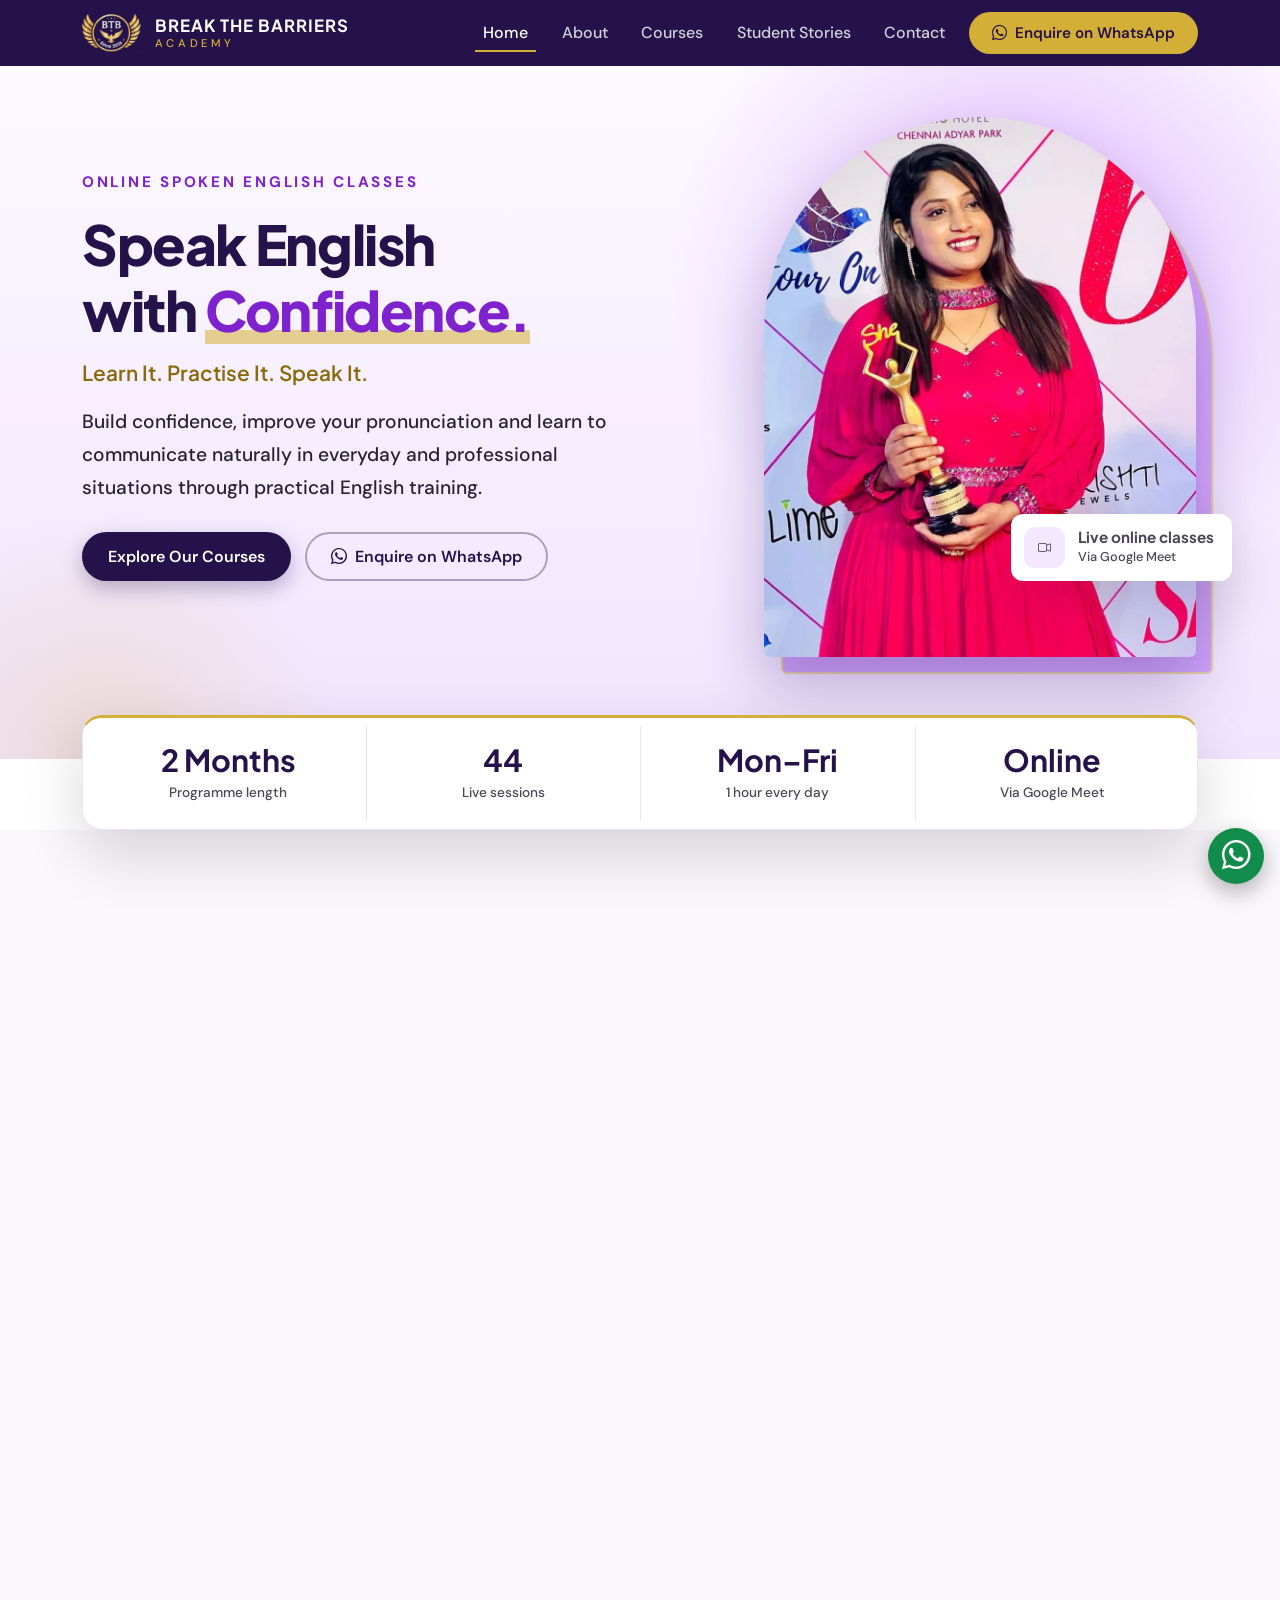
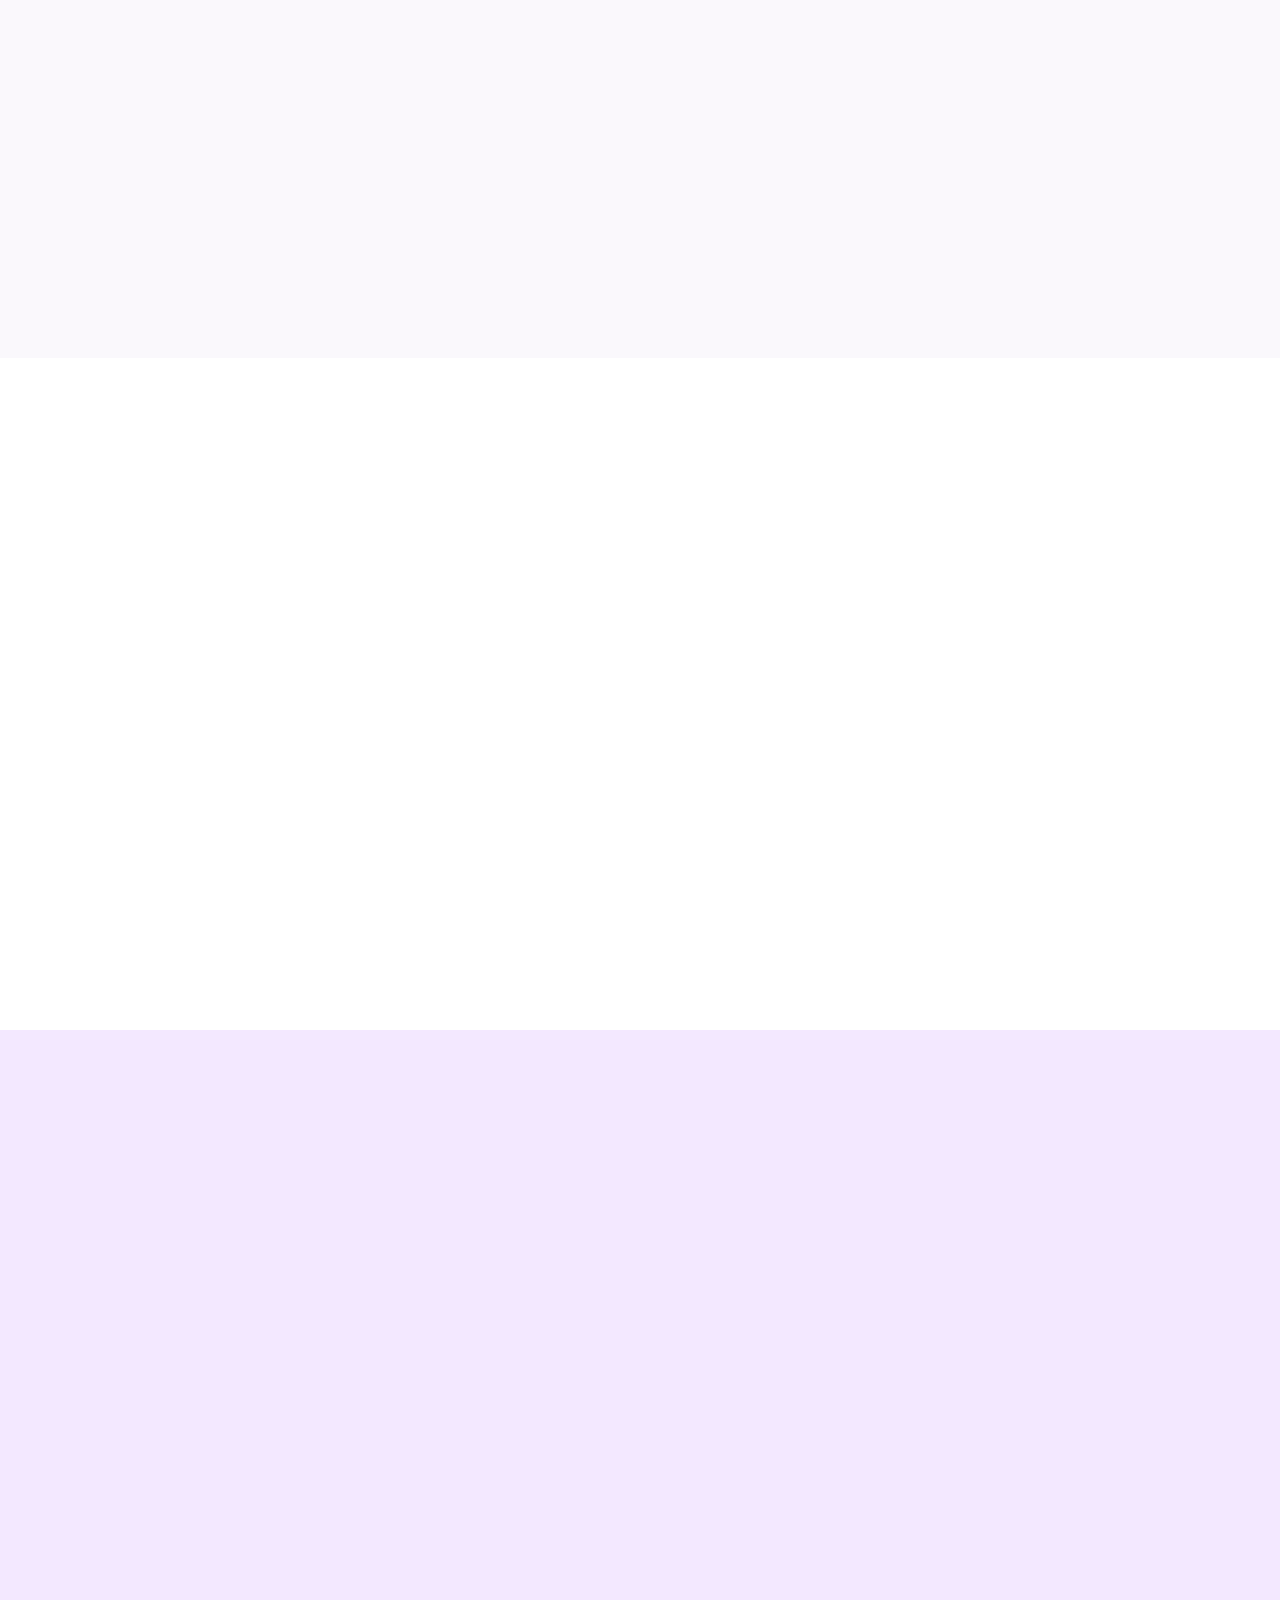
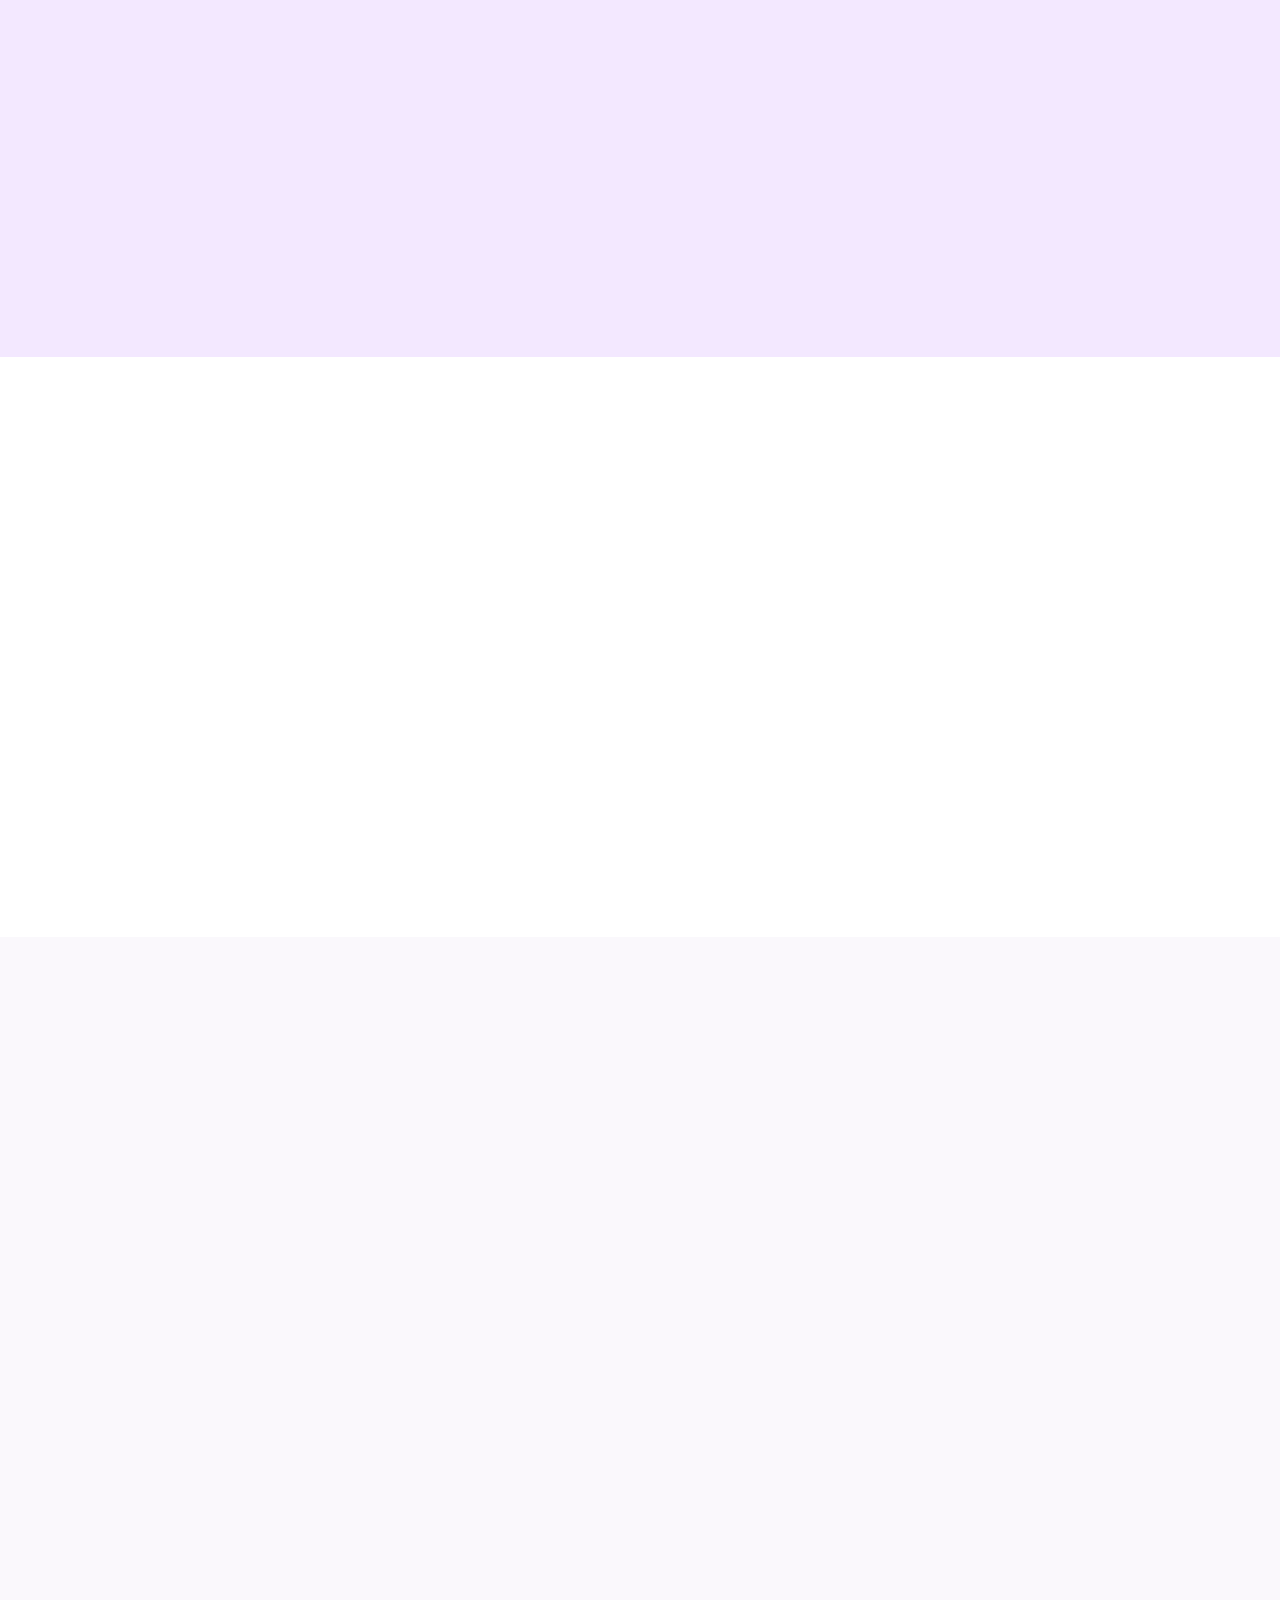
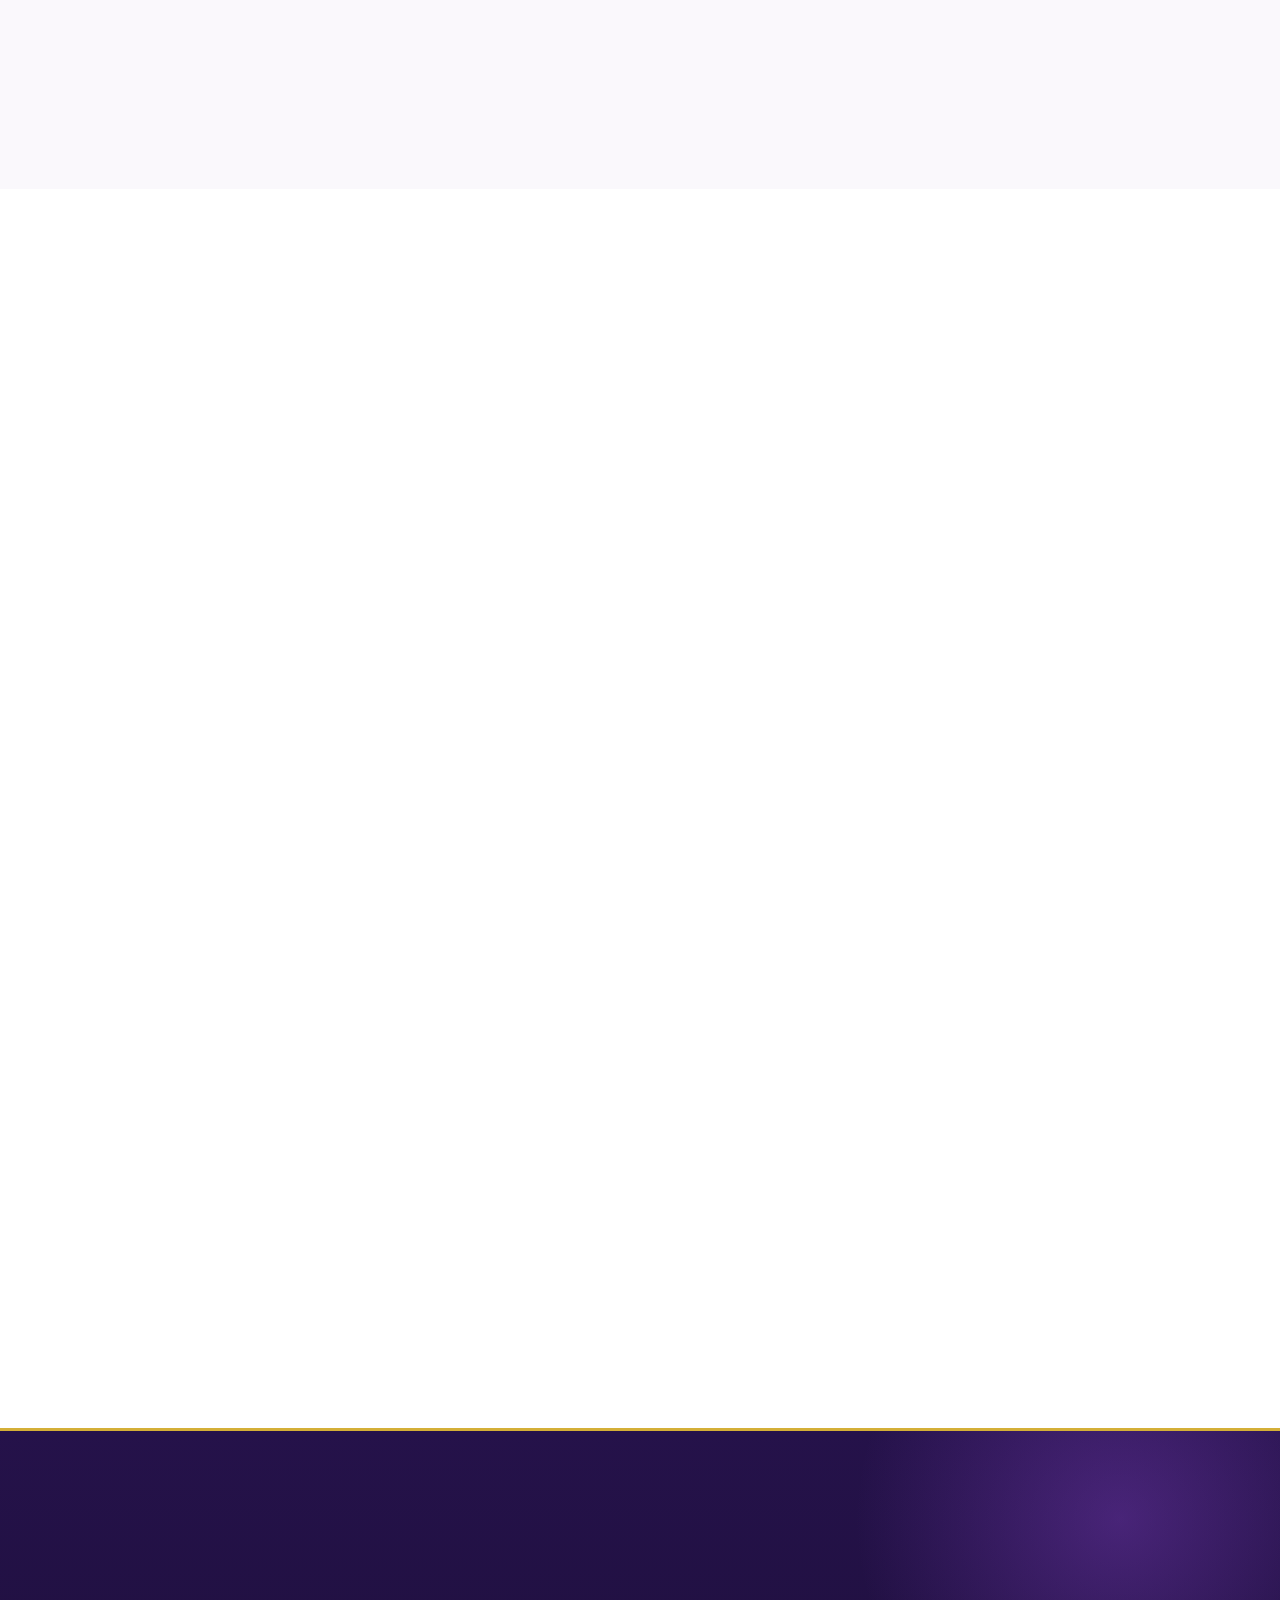
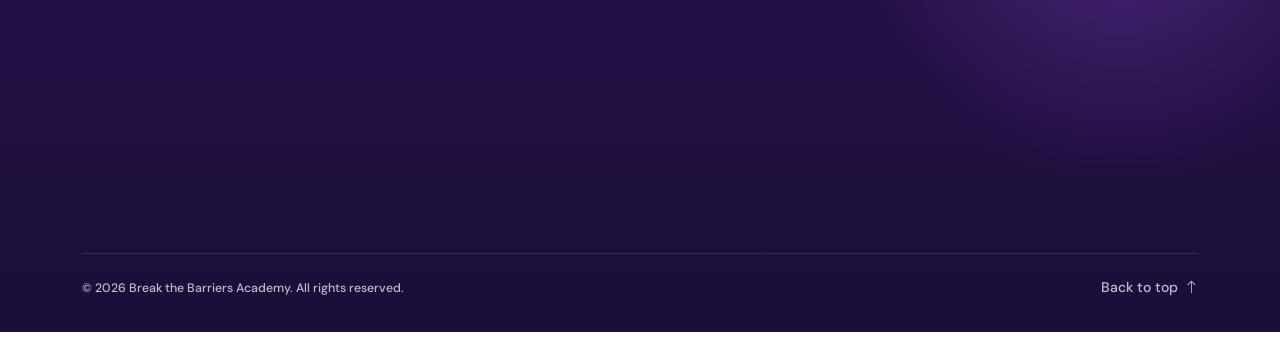
<file: index.html>
<!DOCTYPE html>
<html lang="en">
<head>
  <meta charset="utf-8">
  <meta name="viewport" content="width=device-width, initial-scale=1">
  <meta http-equiv="Content-Security-Policy" content="default-src 'self'; script-src 'self'; style-src 'self'; img-src 'self' data:; media-src 'self'; font-src 'self'; connect-src 'none'; object-src 'none'; base-uri 'self'; form-action 'none'">
  <meta name="referrer" content="strict-origin-when-cross-origin">
  <title>Break the Barriers Academy | Online Spoken English Classes</title>
  <meta name="description" content="Online spoken English classes at Break the Barriers Academy. Build confidence, improve pronunciation and communicate naturally. Batch, Cluster and Personal Training options.">
  <meta name="theme-color" content="#25124a">
    <meta property="og:type" content="website">
  <meta property="og:site_name" content="Break the Barriers Academy">
  <meta property="og:title" content="Break the Barriers Academy | Online Spoken English Classes">
  <meta property="og:description" content="Online spoken English classes at Break the Barriers Academy. Build confidence, improve pronunciation and communicate naturally. Batch, Cluster and Personal Training options.">
  <meta property="og:url" content="https://www.example.com/">
  <meta property="og:image" content="https://www.example.com/assets/images/og-image.jpg">
  <meta property="og:image:alt" content="Break the Barriers Academy — Speak Beyond Limits">
  <meta name="twitter:card" content="summary_large_image">
  <link rel="icon" type="image/png" href="assets/images/favicon.png">
  <link rel="apple-touch-icon" href="assets/images/favicon.png">
  <link rel="stylesheet" href="assets/vendor/bootstrap/bootstrap.min.css">
  <link rel="stylesheet" href="assets/vendor/bootstrap-icons/bootstrap-icons.min.css">
  <link rel="stylesheet" href="assets/css/style.css">
</head>
<body>
  <a class="skip-link" href="#main">Skip to main content</a>
  <header class="site-header sticky-top">
    <nav class="navbar navbar-expand-lg navbar-dark" aria-label="Main navigation">
      <div class="container">
        <a class="brand" href="index.html" aria-label="Break the Barriers Academy — home">
          <img src="assets/images/btb-logo.png" width="100" height="64" alt="BTB logo">
          <span class="brand-text"><span class="brand-name">Break the Barriers</span><span class="brand-sub">Academy</span></span>
        </a>
        <div class="d-flex align-items-center gap-2 ms-auto order-lg-last">
          <a class="btn-btb btn-sm-btb d-none d-lg-inline-flex ms-lg-3" href="https://wa.me/919360046012?text=Hello%2C%20I%20would%20like%20to%20know%20more%20about%20the%20spoken%20English%20classes%20at%20Break%20the%20Barriers%20Academy." target="_blank" rel="noopener noreferrer"><i class="bi bi-whatsapp" aria-hidden="true"></i>Enquire on WhatsApp</a>
          <a class="header-wa-icon d-lg-none" href="https://wa.me/919360046012?text=Hello%2C%20I%20would%20like%20to%20know%20more%20about%20the%20spoken%20English%20classes%20at%20Break%20the%20Barriers%20Academy." target="_blank" rel="noopener noreferrer" aria-label="Enquire on WhatsApp"><i class="bi bi-whatsapp" aria-hidden="true"></i></a>
          <button class="navbar-toggler" type="button" data-bs-toggle="collapse" data-bs-target="#mainMenu" aria-controls="mainMenu" aria-expanded="false" aria-label="Toggle navigation"><span class="navbar-toggler-icon"></span></button>
        </div>
        <div class="collapse navbar-collapse" id="mainMenu">
          <ul class="navbar-nav ms-lg-auto align-items-lg-center">
          <li class="nav-item"><a class="nav-link" aria-current="page" href="index.html">Home</a></li>
          <li class="nav-item"><a class="nav-link" href="#about">About</a></li>
          <li class="nav-item"><a class="nav-link" href="#courses">Courses</a></li>
          <li class="nav-item"><a class="nav-link" href="#stories">Student Stories</a></li>
          <li class="nav-item"><a class="nav-link" href="#final-cta">Contact</a></li>
          </ul>
        </div>
      </div>
    </nav>
  </header>
  <main id="main">

  <section class="hero" aria-labelledby="hero-title">
    <div class="container">
      <div class="row align-items-center g-4 g-lg-5">
        <div class="col-lg-7 rise">
          <span class="eyebrow">Online Spoken English Classes</span>
          <h1 id="hero-title">Speak English with <span>Confidence.</span></h1>
          <p class="hero-tagline">Learn It. Practise It. Speak It.</p>
          <p class="hero-lead">Build confidence, improve your pronunciation and learn to communicate naturally in everyday and professional situations through practical English training.</p>
          <div class="hero-actions">
            <a class="btn-btb" href="#courses">Explore Our Courses</a>
            <a class="btn-btb-ghost" href="https://wa.me/919360046012?text=Hello%2C%20I%20would%20like%20to%20know%20more%20about%20the%20spoken%20English%20classes%20at%20Break%20the%20Barriers%20Academy." target="_blank" rel="noopener noreferrer"><i class="bi bi-whatsapp" aria-hidden="true"></i>Enquire on WhatsApp</a>
          </div>
          <!-- <ul class="hero-points">
            <li><i class="bi bi-check2-circle" aria-hidden="true"></i>Practical speaking practice</li>
            <li><i class="bi bi-check2-circle" aria-hidden="true"></i>Personalised learning</li>
            <li><i class="bi bi-check2-circle" aria-hidden="true"></i>Online classes</li>
          </ul> -->
        </div>
        <div class="col-lg-5 rise rise-2">
          <div class="hero-visual">
            <img src="assets/images/trainer-hero-photo.webp" width="900" height="1125" alt="A Break the Barriers Academy trainer in a pink outfit, smiling and holding a gold trophy">
            <div class="hero-card">
              <span class="hero-card-icon"><i class="bi bi-camera-video" aria-hidden="true"></i></span>
              <span><strong>Live online classes</strong><span>Via Google Meet</span></span>
            </div>
          </div>
        </div>
      </div>
    </div>
  </section>

  <section class="stat-strip" aria-label="Course at a glance"><div class="container"><ul class="stat-list"><li><strong>2 Months</strong><span>Programme length</span></li><li><strong>44</strong><span>Live sessions</span></li><li><strong>Mon–Fri</strong><span>1 hour every day</span></li><li><strong>Online</strong><span>Via Google Meet</span></li></ul></div></section>

  <section class="section section--tint" id="benefits" aria-labelledby="benefits-title">
    <div class="container">
      <div class="section-head">
        <h2><span id="benefits-title">More Than Grammar. Real Communication.</span></h2>
        <p>Learn to express yourself clearly, participate confidently and improve through regular practice.</p>
      </div>
      <div class="row g-4 g-lg-5 align-items-center">
        <div class="col-lg-5">
          <figure class="benefits-visual m-0">
            <img src="assets/images/benefits-poster.webp" width="714" height="1152" alt="Break the Barriers Academy trainer beside the six learning benefits: speaking practice, personalised corrections, pronunciation and clarity, professional communication, business English and grammar in action" loading="lazy">
          </figure>
        </div>
        <div class="col-lg-7">
          <div class="row g-3 g-lg-4">
        <div class="col-sm-6">
          <article class="benefit-card">
            <div class="icon-badge"><i class="bi bi-chat-dots" aria-hidden="true"></i></div>
            <h3>Speaking Practice</h3>
            <p>Practise speaking and build fluency.</p>
          </article>
        </div>
        <div class="col-sm-6">
          <article class="benefit-card">
            <div class="icon-badge"><i class="bi bi-bullseye" aria-hidden="true"></i></div>
            <h3>Personalised Corrections</h3>
            <p>Understand mistakes and improve.</p>
          </article>
        </div>
        <div class="col-sm-6">
          <article class="benefit-card">
            <div class="icon-badge"><i class="bi bi-soundwave" aria-hidden="true"></i></div>
            <h3>Pronunciation and Clarity</h3>
            <p>Work towards clearer speech.</p>
          </article>
        </div>
        <div class="col-sm-6">
          <article class="benefit-card">
            <div class="icon-badge"><i class="bi bi-briefcase" aria-hidden="true"></i></div>
            <h3>Professional Communication</h3>
            <p>Develop workplace communication skills.</p>
          </article>
        </div>
        <div class="col-sm-6">
          <article class="benefit-card">
            <div class="icon-badge"><i class="bi bi-people" aria-hidden="true"></i></div>
            <h3>Business English</h3>
            <p>Practise professional conversations.</p>
          </article>
        </div>
        <div class="col-sm-6">
          <article class="benefit-card">
            <div class="icon-badge"><i class="bi bi-book" aria-hidden="true"></i></div>
            <h3>Grammar in Action</h3>
            <p>Apply grammar while speaking.</p>
          </article>
        </div>
          </div>
        </div>
      </div>
    </div>
  </section>

  <section class="section" id="about" aria-labelledby="about-title">
    <div class="container">
      <div class="row align-items-center g-5">
        <div class="col-lg-5 order-lg-2">
          <div class="about-visual">
            <img src="assets/images/trainer-about.webp" width="600" height="840" alt="A Break the Barriers Academy trainer in a black blazer and yellow top, smiling at the camera" loading="lazy">
          </div>
        </div>
        <div class="col-lg-7 order-lg-1 about-copy">
          <span class="eyebrow">About the academy</span>
          <h2 id="about-title">Your Goals. Our Support.</h2>
          <p>Break the Barriers Academy is an online spoken-English and communication training academy. We don’t just teach English rules. We help you use English in real life.</p>
          <p>Through live practice, friendly guidance and personalised corrections, you work on speaking, pronunciation and everyday and professional communication, one session at a time.</p>
          <p class="about-quote mb-4">Our focus: helping you speak, improve and grow.</p>
          <div class="d-flex flex-wrap gap-3">
            <a class="btn-btb" href="#courses">Explore Our Courses</a>
          </div>
        </div>
      </div>
    </div>
  </section>

  <section class="section section--lavender" id="courses" aria-labelledby="courses-title">
    <div class="container">
      <div class="section-head">
        <span class="eyebrow">Courses &amp; pricing</span>
        <h2><span id="courses-title">Choose Your Learning Style</span></h2>
        <p>Three ways to learn, each over two months. Pick the format that suits you.</p>
      </div>
      <div class="row g-4 justify-content-center">
        <div class="col-md-6 col-lg-4">
          <article class="course-card">
            
            <div class="icon-badge"><i class="bi bi-people" aria-hidden="true"></i></div>
            <h3 class="course-name">Batch Classes</h3>
            <p class="course-desc">Learn and practise with a group of fellow learners.</p>
            <div class="course-price"><strong>₹4,999</strong><span>for 2 months</span></div>
            <ul class="course-meta">
              <li><i class="bi bi-check2-circle" aria-hidden="true"></i>Group of fellow learners</li>
              <li><i class="bi bi-check2-circle" aria-hidden="true"></i>Duration: 2 months</li>
              <li><i class="bi bi-check2-circle" aria-hidden="true"></i>Online via Google Meet</li>
            </ul>
            <a class="btn-btb-outline btn-block-btb" href="https://wa.me/919360046012?text=Hello%2C%20I%20would%20like%20to%20know%20more%20about%20the%20Batch%20Classes%20at%20Break%20the%20Barriers%20Academy." target="_blank" rel="noopener noreferrer"><i class="bi bi-whatsapp" aria-hidden="true"></i>Enquire about Batch Classes</a>
          </article>
        </div>
        <div class="col-md-6 col-lg-4">
          <article class="course-card course-card--featured">
            <span class="course-tag">Small group</span>
            <div class="icon-badge"><i class="bi bi-people-fill" aria-hidden="true"></i></div>
            <h3 class="course-name">Cluster Classes</h3>
            <p class="course-desc">Practise in a smaller group with opportunities to participate and improve.</p>
            <div class="course-price"><strong>₹9,999</strong><span>for 2 months</span></div>
            <ul class="course-meta">
              <li><i class="bi bi-check2-circle" aria-hidden="true"></i>Smaller group</li>
              <li><i class="bi bi-check2-circle" aria-hidden="true"></i>Duration: 2 months</li>
              <li><i class="bi bi-check2-circle" aria-hidden="true"></i>Online via Google Meet</li>
            </ul>
            <a class="btn-btb btn-block-btb" href="https://wa.me/919360046012?text=Hello%2C%20I%20would%20like%20to%20know%20more%20about%20the%20Cluster%20Classes%20at%20Break%20the%20Barriers%20Academy." target="_blank" rel="noopener noreferrer"><i class="bi bi-whatsapp" aria-hidden="true"></i>Enquire about Cluster Classes</a>
          </article>
        </div>
        <div class="col-md-6 col-lg-4">
          <article class="course-card">
            
            <div class="icon-badge"><i class="bi bi-person" aria-hidden="true"></i></div>
            <h3 class="course-name">Personal Training</h3>
            <p class="course-desc">One-to-one learning with individual attention.</p>
            <div class="course-price"><strong>₹19,999</strong><span>for 2 months</span></div>
            <ul class="course-meta">
              <li><i class="bi bi-check2-circle" aria-hidden="true"></i>One-to-one with individual attention</li>
              <li><i class="bi bi-check2-circle" aria-hidden="true"></i>Duration: 2 months</li>
              <li><i class="bi bi-check2-circle" aria-hidden="true"></i>Online via Google Meet</li>
            </ul>
            <a class="btn-btb-outline btn-block-btb" href="https://wa.me/919360046012?text=Hello%2C%20I%20would%20like%20to%20know%20more%20about%20Personal%20Training%20at%20Break%20the%20Barriers%20Academy." target="_blank" rel="noopener noreferrer"><i class="bi bi-whatsapp" aria-hidden="true"></i>Enquire about Personal Training</a>
          </article>
        </div>
      </div>
    </div>
  </section>

  <section class="section" id="learning" aria-labelledby="learning-title">
    <div class="container">
      <div class="section-head">
        <span class="eyebrow">Class details</span>
        <h2><span id="learning-title">A Practical Learning Journey</span></h2>
        <p>A clear routine: one focused hour a day, Monday to Friday, with weekends off.</p>
      </div>
      <div class="row g-3 g-lg-4">
        <div class="col-6 col-lg-4">
          <div class="info-tile">
            <div class="icon-badge"><i class="bi bi-calendar3" aria-hidden="true"></i></div>
            <div><span class="info-label">Duration</span><span class="info-value">2 months</span></div>
          </div>
        </div>
        <div class="col-6 col-lg-4">
          <div class="info-tile">
            <div class="icon-badge"><i class="bi bi-mortarboard" aria-hidden="true"></i></div>
            <div><span class="info-label">Total sessions</span><span class="info-value">44 sessions</span></div>
          </div>
        </div>
        <div class="col-6 col-lg-4">
          <div class="info-tile">
            <div class="icon-badge"><i class="bi bi-calendar-week" aria-hidden="true"></i></div>
            <div><span class="info-label">Schedule</span><span class="info-value">Monday to Friday</span></div>
          </div>
        </div>
        <div class="col-6 col-lg-4">
          <div class="info-tile">
            <div class="icon-badge"><i class="bi bi-clock" aria-hidden="true"></i></div>
            <div><span class="info-label">Daily class</span><span class="info-value">1 hour</span></div>
          </div>
        </div>
        <div class="col-6 col-lg-4">
          <div class="info-tile">
            <div class="icon-badge"><i class="bi bi-calendar-x" aria-hidden="true"></i></div>
            <div><span class="info-label">Weekends</span><span class="info-value">Off</span></div>
          </div>
        </div>
        <div class="col-6 col-lg-4">
          <div class="info-tile">
            <div class="icon-badge"><i class="bi bi-camera-video" aria-hidden="true"></i></div>
            <div><span class="info-label">Online sessions</span><span class="info-value">Via Google Meet</span></div>
          </div>
        </div>
      </div>
    </div>
  </section>

  <section class="section section--tint" id="stories" aria-labelledby="stories-title">
    <div class="container">
      <div class="section-head">
        <span class="eyebrow">Student stories</span>
        <h2><span id="stories-title">Real People. Real Practice. Real Progress.</span></h2>
        <p>In their own words. Excerpts from messages our students have shared.</p>
      </div>
      <div class="row g-3 g-lg-4">
        <div class="col-6 col-lg-3 d-flex">
          <button type="button" class="video-card" data-video="assets/videos/student-feedback-1.mp4" data-poster="assets/images/poster-student-feedback-1.webp" data-title="Student feedback" aria-label="Play video: Student feedback">
            <span class="video-thumb"><img src="assets/images/poster-student-feedback-1.webp" width="540" height="675" alt="" loading="lazy"><span class="video-play" aria-hidden="true"><i class="bi bi-play-fill"></i>Watch</span></span>
            <span class="video-caption"><strong>Student feedback</strong><span>A BTB student shares her experience</span></span>
          </button>
        </div>
        <div class="col-6 col-lg-3 d-flex">
          <button type="button" class="video-card" data-video="assets/videos/student-feedback-2.mp4" data-poster="assets/images/poster-student-feedback-2.webp" data-title="Feedback from the class group" aria-label="Play video: Feedback from the class group">
            <span class="video-thumb"><img src="assets/images/poster-student-feedback-2.webp" width="540" height="675" alt="" loading="lazy"><span class="video-play" aria-hidden="true"><i class="bi bi-play-fill"></i>Watch</span></span>
            <span class="video-caption"><strong>Feedback from the class group</strong><span>Video messages from learners</span></span>
          </button>
        </div>
        <div class="col-md-6 col-lg-3 d-flex">
          <figure class="quote-card m-0">
            <i class="bi bi-quote" aria-hidden="true"></i>
            <blockquote><p>After joining your class, I have seen a big improvement in my English skills, especially in speaking and writing. I used to feel shy and unsure, but now I feel much more confident when I speak in English.</p></blockquote>
            <figcaption><span>BTB student<small>Day 22 of class</small></span></figcaption>
          </figure>
        </div>
        <div class="col-md-6 col-lg-3 d-flex">
          <figure class="quote-card m-0">
            <i class="bi bi-quote" aria-hidden="true"></i>
            <blockquote><p>I felt very insecure in my office due to my poor English but today I am grateful to you that I’m able to confidently express what I feel in words.</p></blockquote>
            <figcaption><span>BTB student<small>Two months after joining</small></span></figcaption>
          </figure>
        </div>
      </div>
    </div>
  </section>

  <section class="section" id="gallery" aria-labelledby="gallery-title">
    <div class="container">
      <div class="section-head">
        <span class="eyebrow">Inside our classes</span>
        <h2 id="gallery-title">See the Learning in Action</h2>
        <p>Glimpses of live online sessions and moments beyond the classroom. Press play to watch. Sound stays off until you choose.</p>
      </div>
      <div class="row g-3 g-lg-4">
        <div class="col-6 col-lg-3 d-flex">
          <button type="button" class="video-card" data-video="assets/videos/class-role-play.mp4" data-poster="assets/images/poster-class-role-play.webp" data-title="Role play in class" aria-label="Play video: Role play in class">
            <span class="video-thumb"><img src="assets/images/poster-class-role-play.webp" width="540" height="675" alt="" loading="lazy"><span class="video-play" aria-hidden="true"><i class="bi bi-play-fill"></i>Watch</span></span>
            <span class="video-caption"><strong>Role play in class</strong><span>Learners practising live on Google Meet</span></span>
          </button>
        </div>
        <div class="col-6 col-lg-3 d-flex">
          <button type="button" class="video-card" data-video="assets/videos/class-overview.mp4" data-poster="assets/images/poster-class-overview.webp" data-title="Inside a live class" aria-label="Play video: Inside a live class">
            <span class="video-thumb"><img src="assets/images/poster-class-overview.webp" width="540" height="675" alt="" loading="lazy"><span class="video-play" aria-hidden="true"><i class="bi bi-play-fill"></i>Watch</span></span>
            <span class="video-caption"><strong>Inside a live class</strong><span>Online sessions via Google Meet</span></span>
          </button>
        </div>
        <div class="col-6 col-lg-3 d-flex">
          <button type="button" class="video-card" data-video="assets/videos/trainer-stage-iit.mp4" data-poster="assets/images/poster-trainer-stage-iit.webp" data-title="Speaking at IIT Madras" aria-label="Play video: Speaking at IIT Madras">
            <span class="video-thumb"><img src="assets/images/poster-trainer-stage-iit.webp" width="540" height="675" alt="" loading="lazy"><span class="video-play" aria-hidden="true"><i class="bi bi-play-fill"></i>Watch</span></span>
            <span class="video-caption"><strong>Speaking at IIT Madras</strong><span>Beyond the classroom</span></span>
          </button>
        </div>
        <div class="col-6 col-lg-3 d-flex">
          <button type="button" class="video-card" data-video="assets/videos/trainer-stage-talk.mp4" data-poster="assets/images/poster-trainer-stage-talk.webp" data-title="On stage at a speaking event" aria-label="Play video: On stage at a speaking event">
            <span class="video-thumb"><img src="assets/images/poster-trainer-stage-talk.webp" width="540" height="675" alt="" loading="lazy"><span class="video-play" aria-hidden="true"><i class="bi bi-play-fill"></i>Watch</span></span>
            <span class="video-caption"><strong>On stage at a speaking event</strong><span>Beyond the classroom</span></span>
          </button>
        </div>
      </div>
    </div>
  </section>

  <section class="cta-section" id="final-cta" aria-labelledby="cta-title">
    <div class="container">
      <div class="cta-panel">
        <div class="row align-items-center g-4 g-lg-5">
          <div class="col-lg-6 cta-copy">
            <span class="eyebrow eyebrow--light">Speak Beyond Limits</span>
            <h2 id="cta-title">Your Journey to Confident English Starts Here.</h2>
            <p>Take the next step towards clearer communication and greater confidence.</p>
            <div class="hero-actions">
              <a class="btn-btb" href="#courses">Explore Our Courses</a>
              <a class="btn-btb-ghost" href="https://wa.me/919360046012?text=Hello%2C%20I%20would%20like%20to%20know%20more%20about%20the%20spoken%20English%20classes%20at%20Break%20the%20Barriers%20Academy." target="_blank" rel="noopener noreferrer"><i class="bi bi-whatsapp" aria-hidden="true"></i>Chat with Us on WhatsApp</a>
            </div>
          </div>
          <div class="col-lg-6">
            <figure class="cta-visual m-0">
              <img src="assets/images/cta-poster.webp" width="714" height="755" alt="Course options: Batch Classes at ?4,999, Cluster Classes at ?9,999 and Personal Training at ?19,999, each for 2 months" loading="lazy">
            </figure>
          </div>
        </div>
      </div>
    </div>
  </section>
  </main>

  <footer class="site-footer">
    <div class="container">
      <div class="row g-5">
        <div class="col-lg-4 footer-brand">
          <a class="footer-logo" href="index.html" aria-label="Break the Barriers Academy home">
            <img src="assets/images/btb-logo.png" width="94" height="60" alt="BTB logo" loading="lazy">
            <span><strong>Break the Barriers Academy</strong><em>Speak Beyond Limits.</em></span>
          </a>
          <p>Online spoken-English and communication training. Learn It. Practise It. Speak It.</p>
          <a class="btn-btb btn-sm-btb" href="https://wa.me/919360046012?text=Hello%2C%20I%20would%20like%20to%20know%20more%20about%20the%20spoken%20English%20classes%20at%20Break%20the%20Barriers%20Academy." target="_blank" rel="noopener noreferrer"><i class="bi bi-whatsapp" aria-hidden="true"></i>Enquire on WhatsApp</a>
        </div>
        <div class="col-6 col-lg-2 offset-lg-1">
          <h2>Explore</h2>
          <ul class="footer-links">
            <li><a href="index.html">Home</a></li>
            <li><a href="#about">About</a></li>
            <li><a href="#courses">Courses</a></li>
            <li><a href="#learning">Learning Experience</a></li>
            <li><a href="#stories">Student Stories</a></li>
            <li><a href="#final-cta">Contact</a></li>
          </ul>
        </div>
        <div class="col-6 col-lg-2">
          <h2>Courses</h2>
          <ul class="footer-links">
            <li><a href="#courses">Batch Classes</a></li>
            <li><a href="#courses">Cluster Classes</a></li>
            <li><a href="#courses">Personal Training</a></li>
          </ul>
        </div>
        <div class="col-lg-3">
          <h2>Get in touch</h2>
          <a class="footer-contact" href="https://wa.me/919360046012?text=Hello%2C%20I%20would%20like%20to%20know%20more%20about%20the%20spoken%20English%20classes%20at%20Break%20the%20Barriers%20Academy." target="_blank" rel="noopener noreferrer">
            <span class="footer-contact-icon"><i class="bi bi-whatsapp" aria-hidden="true"></i></span>
            <span><small>WhatsApp</small><strong>+91 93600 46012</strong></span>
          </a>
          <p class="footer-note"><i class="bi bi-camera-video" aria-hidden="true"></i>Online classes via Google Meet, Monday to Friday.</p>
        </div>
      </div>
      <div class="footer-bottom">
        <small>&copy; <span data-year>2026</span> Break the Barriers Academy. All rights reserved.</small>
        <a href="#main">Back to top <i class="bi bi-arrow-up" aria-hidden="true"></i></a>
      </div>
    </div>
  </footer>

  <a class="wa-float" href="https://wa.me/919360046012?text=Hello%2C%20I%20would%20like%20to%20know%20more%20about%20the%20spoken%20English%20classes%20at%20Break%20the%20Barriers%20Academy." target="_blank" rel="noopener noreferrer" aria-label="Chat with us on WhatsApp"><i class="bi bi-whatsapp" aria-hidden="true"></i></a>

  <div class="modal fade video-modal" id="videoModal" tabindex="-1" aria-labelledby="videoModalTitle" aria-hidden="true">
    <div class="modal-dialog modal-dialog-centered modal-dialog-scrollable">
      <div class="modal-content">
        <div class="modal-header">
          <h2 class="modal-title" id="videoModalTitle">Video</h2>
          <button type="button" class="btn-close btn-close-white" data-bs-dismiss="modal" aria-label="Close video"></button>
        </div>
        <div class="modal-body">
          <video controls playsinline preload="none"></video>
        </div>
      </div>
    </div>
  </div>

  <script src="assets/vendor/bootstrap/bootstrap.bundle.min.js"></script>
  <script src="assets/js/script.js"></script>
</body>
</html>
</file>
<file: assets/css/style.css>
/* ==========================================================================
   Break the Barriers Academy â€” design system
   Loaded after Bootstrap 5. Sections:
   1. Fonts & tokens   2. Base   3. Buttons   4. Header   5. Hero
   6. Sections & cards   7. Courses   8. Testimonials & video   9. CTA
   10. Contact form   11. Footer   12. Utilities & motion
   ========================================================================== */

/* 1. Fonts & tokens -------------------------------------------------------- */
@font-face { font-family: "Plus Jakarta Sans"; font-weight: 600; font-style: normal; font-display: swap; src: url("../vendor/fonts/plus-jakarta-sans-latin-600-normal.woff2") format("woff2"); }
@font-face { font-family: "Plus Jakarta Sans"; font-weight: 700; font-style: normal; font-display: swap; src: url("../vendor/fonts/plus-jakarta-sans-latin-700-normal.woff2") format("woff2"); }
@font-face { font-family: "Plus Jakarta Sans"; font-weight: 800; font-style: normal; font-display: swap; src: url("../vendor/fonts/plus-jakarta-sans-latin-800-normal.woff2") format("woff2"); }
@font-face { font-family: "DM Sans"; font-weight: 400; font-style: normal; font-display: swap; src: url("../vendor/fonts/dm-sans-latin-400-normal.woff2") format("woff2"); }
@font-face { font-family: "DM Sans"; font-weight: 500; font-style: normal; font-display: swap; src: url("../vendor/fonts/dm-sans-latin-500-normal.woff2") format("woff2"); }
@font-face { font-family: "DM Sans"; font-weight: 600; font-style: normal; font-display: swap; src: url("../vendor/fonts/dm-sans-latin-600-normal.woff2") format("woff2"); }
@font-face { font-family: "DM Sans"; font-weight: 700; font-style: normal; font-display: swap; src: url("../vendor/fonts/dm-sans-latin-700-normal.woff2") format("woff2"); }

:root {
  --btb-charcoal: #25124a; /* deep indigo-violet (dark surfaces + headings) */
  --btb-black: #1b0e38;
  --btb-white: #ffffff;
  --btb-lavender-soft: #f3e8ff;
  --btb-purple: #a855f7;
  --btb-lavender: #c77dff;
  --btb-gold: #d4af37;
  --btb-text: #34313b;
  --btb-bg: #faf8fc;
  /* Derived: darker purple for text on light backgrounds (AA contrast). */
  --btb-purple-deep: #7e22ce;
  --btb-line: #ebe3f4;
  --btb-muted: #5f5b69;

  --btb-font-head: "Plus Jakarta Sans", "DM Sans", "Segoe UI", system-ui, sans-serif;
  --btb-font-body: "DM Sans", "Segoe UI", system-ui, sans-serif;

  --btb-radius: 1.25rem;
  --btb-radius-sm: .75rem;
  --btb-shadow-sm: 0 2px 8px rgba(25, 21, 31, .06);
  --btb-shadow: 0 10px 30px rgba(25, 21, 31, .08);
  --btb-shadow-lg: 0 24px 60px rgba(25, 21, 31, .16);
  --btb-header-h: 4.5rem;
}

/* 2. Base ------------------------------------------------------------------ */
html { scroll-behavior: smooth; scroll-padding-top: calc(var(--btb-header-h) + 1rem); }
body {
  font-family: var(--btb-font-body);
  color: var(--btb-text);
  background: var(--btb-white);
  line-height: 1.65;
  -webkit-font-smoothing: antialiased;
  overflow-x: hidden;
}
h1, h2, h3, h4, h5, h6 { font-family: var(--btb-font-head); color: var(--btb-charcoal); font-weight: 600; line-height: 1.2; letter-spacing: -.01em; }
h1 { font-weight: 800; letter-spacing: -.025em; }
a { color: var(--btb-purple-deep); }
a:hover { color: var(--btb-charcoal); }
img, video { max-width: 100%; }
:focus-visible { outline: 3px solid var(--btb-gold); outline-offset: 3px; border-radius: 4px; }

.skip-link {
  position: absolute; left: 1rem; top: -4rem; z-index: 2000;
  background: var(--btb-gold); color: var(--btb-charcoal); font-weight: 600;
  padding: .6rem 1rem; border-radius: var(--btb-radius-sm); transition: top .2s;
}
.skip-link:focus { top: 1rem; color: var(--btb-charcoal); }

/* 3. Buttons --------------------------------------------------------------- */
.btn-btb, .btn-btb-ghost, .btn-btb-outline {
  --bs-btn-padding-x: 1.5rem; --bs-btn-padding-y: .8rem;
  display: inline-flex; align-items: center; justify-content: center; gap: .55rem;
  font-family: var(--btb-font-body); font-weight: 600; font-size: 1rem; line-height: 1.2;
  border-radius: 999px; border: 2px solid transparent;
  padding: var(--bs-btn-padding-y) var(--bs-btn-padding-x);
  text-decoration: none; transition: transform .2s, background-color .2s, border-color .2s, color .2s, box-shadow .2s;
}
.btn-btb { background: var(--btb-charcoal); color: var(--btb-white); box-shadow: 0 8px 20px rgba(37, 18, 74, .28); }
.btn-btb:hover { background: #3d1f7a; color: var(--btb-white); transform: translateY(-2px); box-shadow: 0 12px 26px rgba(37, 18, 74, .38); }
.btn-btb-ghost { color: var(--btb-white); border-color: rgba(255, 255, 255, .4); background: transparent; }
.btn-btb-ghost:hover { color: var(--btb-charcoal); background: var(--btb-white); border-color: var(--btb-white); transform: translateY(-2px); }
.btn-btb-outline { color: var(--btb-charcoal); border-color: var(--btb-charcoal); background: transparent; }
.btn-btb-outline:hover { color: var(--btb-white); background: var(--btb-charcoal); transform: translateY(-2px); }
.btn-sm-btb { --bs-btn-padding-x: 1.15rem; --bs-btn-padding-y: .6rem; font-size: .92rem; }
.btn-block-btb { width: 100%; }

/* 4. Header ---------------------------------------------------------------- */
.site-header {
  z-index: 1030; background: rgba(37, 18, 74, .94);
  -webkit-backdrop-filter: blur(10px); backdrop-filter: blur(10px);
  border-bottom: 1px solid rgba(255, 255, 255, .08); transition: box-shadow .25s;
}
.site-header.is-scrolled { box-shadow: 0 8px 24px rgba(0, 0, 0, .28); }
.site-header .navbar { min-height: var(--btb-header-h); padding: .35rem 0; }
.brand { display: flex; align-items: center; gap: .75rem; text-decoration: none; color: var(--btb-white); margin-right: 1.5rem; }
.brand:hover { color: var(--btb-white); }
.brand img { height: 3rem; width: auto; display: block; }
.brand-text { display: flex; flex-direction: column; line-height: 1.15; }
.brand-name { font-family: var(--btb-font-head); font-weight: 600; font-size: .95rem; letter-spacing: .08em; text-transform: uppercase; }
.brand-sub { font-size: .66rem; letter-spacing: .3em; text-transform: uppercase; color: var(--btb-gold); margin-top: .15rem; }
.site-header .nav-link {
  position: relative; color: rgba(255, 255, 255, .82); font-weight: 500; font-size: .96rem;
  padding: .6rem .9rem; transition: color .2s;
}
.site-header .nav-link::after {
  content: ""; position: absolute; left: .9rem; right: .9rem; bottom: .25rem; height: 2px;
  background: var(--btb-gold); transform: scaleX(0); transform-origin: left; transition: transform .25s;
}
.site-header .nav-link:hover, .site-header .nav-link[aria-current="page"] { color: var(--btb-white); }
.site-header .nav-link:hover::after, .site-header .nav-link[aria-current="page"]::after { transform: scaleX(1); }
.navbar-toggler { border: 1px solid rgba(255, 255, 255, .3); padding: .45rem .65rem; }
.navbar-toggler:focus { box-shadow: 0 0 0 3px rgba(212, 175, 55, .6); }
.header-wa-icon {
  display: inline-flex; align-items: center; justify-content: center; width: 2.6rem; height: 2.6rem;
  border-radius: 50%; background: var(--btb-gold); color: var(--btb-charcoal); font-size: 1.25rem; text-decoration: none;
}
.header-wa-icon:hover { background: #e6c35a; color: var(--btb-charcoal); }
@media (max-width: 991.98px) {
  .site-header .navbar-collapse { padding: .75rem 0 1rem; border-top: 1px solid rgba(255, 255, 255, .08); margin-top: .5rem; }
  .site-header .nav-link { padding: .8rem .25rem; }
  .site-header .nav-link::after { left: .25rem; right: auto; width: 2rem; }
}
@media (max-width: 400px) { .brand-sub { display: none; } .brand-name { font-size: .82rem; } }

/* 5. Hero ------------------------------------------------------------------ */
.hero {
  position: relative; overflow: hidden; color: var(--btb-text);
  background: linear-gradient(180deg, #fcf9ff 0%, #f1e4ff 100%);
  padding: clamp(2rem, 4vw, 3.25rem) 0 clamp(5.5rem, 8vw, 6.5rem);
}
.hero::before, .hero::after { content: ""; position: absolute; border-radius: 50%; pointer-events: none; }
.hero::before { right: -10%; top: -25%; width: 48rem; height: 48rem; background: radial-gradient(circle, rgba(199, 125, 255, .5), rgba(199, 125, 255, 0) 65%); }
.hero::after { left: -12%; bottom: -35%; width: 32rem; height: 32rem; background: radial-gradient(circle, rgba(212, 175, 55, .2), rgba(212, 175, 55, 0) 65%); }
.hero .container { position: relative; z-index: 1; }
.eyebrow {
  position: relative; display: inline-block; padding-bottom: .75rem;
  font-family: var(--btb-font-body); font-size: .95rem; font-weight: 700; letter-spacing: .18em; text-transform: uppercase; color: var(--btb-purple-deep);
}
.eyebrow::after { content: ""; position: absolute; left: 0; bottom: 0; width: 2.75rem; height: 3px; border-radius: 3px; background: var(--btb-gold); }
.section-head .eyebrow::after, .cta-band .eyebrow::after { left: 50%; transform: translateX(-50%); }
.eyebrow--light { color: #ebd0ff; }
.hero h1 { color: var(--btb-charcoal); font-size: clamp(2.2rem, 4.3vw, 3.6rem); margin: 1rem 0 .8rem; }
.hero h1 span { color: var(--btb-purple-deep); background: linear-gradient(transparent 80%, rgba(212, 175, 55, .55) 80%); }
.hero-tagline { font-family: var(--btb-font-head); font-weight: 500; font-size: clamp(1.05rem, 1.8vw, 1.3rem); color: #8a6a0a; margin-bottom: 1rem; }
.hero-lead { color: var(--btb-text); font-size: 1.08rem; max-width: 33rem; }
.hero-actions { display: flex; flex-wrap: wrap; gap: .85rem; margin: 1.75rem 0 1.5rem; }
.hero .btn-btb-ghost { color: var(--btb-charcoal); border-color: rgba(37, 18, 74, .35); }
.hero .btn-btb-ghost:hover { color: var(--btb-white); background: var(--btb-charcoal); border-color: var(--btb-charcoal); }
.hero-points { list-style: none; padding: 0; margin: 0; display: flex; flex-wrap: wrap; gap: .6rem 1.5rem; }
.hero-points li { display: flex; align-items: center; gap: .5rem; color: var(--btb-charcoal); font-size: .95rem; font-weight: 500; }
.hero-points i { color: var(--btb-purple-deep); }

.hero-visual { position: relative; width: fit-content; max-width: 100%; margin: 0 auto; }
.hero-visual::before { /* offset lavender + gold frame behind the photo */
  content: ""; position: absolute; inset: 1.5rem -1.1rem -1.1rem 1.1rem; border-radius: 999px 999px 1.75rem 1.75rem;
  background: linear-gradient(180deg, var(--btb-lavender), var(--btb-purple)); opacity: .45; border: 2px solid var(--btb-gold);
}
.hero-visual img {
  position: relative; z-index: 1; display: block; width: min(100%, 20rem); height: auto; aspect-ratio: 4 / 5; object-fit: cover; object-position: 50% 12%;
  border-radius: 999px 999px 1.75rem 1.75rem; box-shadow: 0 30px 60px rgba(46, 21, 101, .28);
}
@media (min-width: 992px) { .hero-visual img { width: auto; height: clamp(340px, 62vh, 540px); } }
.hero-card {
  position: absolute; z-index: 2; right: -2.25rem; bottom: 14%;
  display: flex; align-items: center; gap: .8rem; padding: .8rem 1.1rem .8rem .8rem;
  background: var(--btb-white); color: var(--btb-charcoal); border-radius: var(--btb-radius-sm); box-shadow: var(--btb-shadow-lg);
}
.hero-card-icon { width: 2.6rem; height: 2.6rem; border-radius: .7rem; background: var(--btb-lavender-soft); color: var(--btb-purple-deep); display: grid; place-items: center; font-size: 1.3rem; }
.hero-card strong { display: block; font-family: var(--btb-font-head); font-size: .95rem; line-height: 1.2; }
.hero-card span { font-size: .8rem; color: var(--btb-muted); }
@media (max-width: 575.98px) {
  .hero-actions .btn-btb, .hero-actions .btn-btb-ghost { flex: 1 1 100%; }
  .hero-card { right: -.25rem; bottom: 10%; }
}
/* Inner-page hero */
.page-hero { position: relative; background: linear-gradient(135deg, #2e1565, #4a2196); color: var(--btb-white); padding: clamp(3rem, 7vw, 5rem) 0; overflow: hidden; }
.page-hero::before { content: ""; position: absolute; inset: 0; background: radial-gradient(50% 120% at 90% 0%, rgba(168, 85, 247, .3), transparent 70%); pointer-events: none; }
.page-hero .container { position: relative; }
.page-hero h1 { color: var(--btb-white); font-size: clamp(2rem, 4.6vw, 3.2rem); margin: 1rem 0 .8rem; }
.page-hero p { color: rgba(255, 255, 255, .78); font-size: 1.1rem; max-width: 40rem; margin: 0; }

/* 6. Sections & cards ------------------------------------------------------ */
.section { padding: clamp(3.5rem, 7vw, 6rem) 0; }
.section--tint { background: var(--btb-bg); }
.section--lavender { background: var(--btb-lavender-soft); }
.section--dark { background: var(--btb-charcoal); color: rgba(255, 255, 255, .8); }
.section--dark h2, .section--dark h3 { color: var(--btb-white); }
.section-head { max-width: 42rem; margin: 0 auto clamp(2rem, 4vw, 3.25rem); text-align: center; }
.section-head h2 { font-size: clamp(1.8rem, 3.6vw, 2.6rem); margin: .9rem 0 .8rem; }
.section-head p { color: var(--btb-muted); font-size: 1.08rem; margin: 0; }
.section--dark .section-head p { color: rgba(255, 255, 255, .72); }

.icon-badge {
  width: 3.2rem; height: 3.2rem; border-radius: 1rem; display: grid; place-items: center;
  background: var(--btb-lavender-soft); color: var(--btb-purple-deep); font-size: 1.45rem; margin-bottom: 1.1rem;
  transition: background-color .25s, color .25s;
}
.benefit-card {
  height: 100%; background: var(--btb-white); border: 1px solid var(--btb-line); border-radius: var(--btb-radius);
  padding: 1.75rem; box-shadow: var(--btb-shadow-sm); transition: transform .25s, box-shadow .25s, border-color .25s;
}
.benefit-card:hover { transform: translateY(-5px); box-shadow: var(--btb-shadow); border-color: var(--btb-lavender); }
.benefit-card:hover .icon-badge { background: var(--btb-purple); color: var(--btb-charcoal); }
.benefit-card h3 { font-size: 1.15rem; margin-bottom: .5rem; }
.benefit-card p { margin: 0; color: var(--btb-muted); }

.about-visual { position: relative; max-width: 22rem; margin: 0 auto; }
.about-visual::before {
  content: ""; position: absolute; inset: 1.5rem -1.25rem -1.25rem 1.5rem; border-radius: 999px 999px 1.75rem 1.75rem;
  background: var(--btb-lavender-soft); border: 1px solid var(--btb-lavender);
}
.about-visual img { position: relative; display: block; width: 100%; height: auto; aspect-ratio: 5 / 7; object-fit: cover; border-radius: 999px 999px 1.5rem 1.5rem; background: var(--btb-lavender-soft); box-shadow: var(--btb-shadow-lg); }
.about-copy h2 { font-size: clamp(1.8rem, 3.6vw, 2.6rem); margin: .9rem 0 1rem; }
.about-copy p { font-size: 1.05rem; }
.about-quote {
  margin: 1.5rem 0 2rem; padding: 1rem 1.25rem; border-left: 3px solid var(--btb-gold);
  background: var(--btb-bg); border-radius: 0 var(--btb-radius-sm) var(--btb-radius-sm) 0;
  font-family: var(--btb-font-head); font-weight: 500; color: var(--btb-charcoal);
}

.step-card { height: 100%; padding: 1.75rem; border-radius: var(--btb-radius); background: var(--btb-white); border: 1px solid var(--btb-line); }
.step-num { font-family: var(--btb-font-head); font-weight: 700; font-size: 2.2rem; color: var(--btb-lavender); line-height: 1; margin-bottom: .75rem; }
.step-card h3 { font-size: 1.2rem; }
.step-card p { margin: 0; color: var(--btb-muted); }

.info-tile {
  height: 100%; display: flex; align-items: center; gap: 1rem; padding: 1.35rem 1.4rem;
  background: var(--btb-white); border: 1px solid var(--btb-line); border-radius: var(--btb-radius);
  box-shadow: var(--btb-shadow-sm); transition: transform .25s, box-shadow .25s;
}
.info-tile:hover { transform: translateY(-3px); box-shadow: var(--btb-shadow); }
.info-tile .icon-badge { margin: 0; flex: 0 0 auto; }
.info-label { display: block; font-size: .74rem; font-weight: 600; letter-spacing: .12em; text-transform: uppercase; color: var(--btb-purple-deep); }
.info-value { display: block; font-family: var(--btb-font-head); font-weight: 600; font-size: 1.2rem; color: var(--btb-charcoal); line-height: 1.3; }

.check-list { list-style: none; padding: 0; margin: 0; display: grid; gap: .8rem; }
.check-list li { display: flex; gap: .7rem; align-items: flex-start; }
.check-list i { color: var(--btb-purple-deep); font-size: 1.15rem; line-height: 1.5; }

/* 7. Courses --------------------------------------------------------------- */
.course-card {
  position: relative; height: 100%; display: flex; flex-direction: column;
  background: var(--btb-white); border: 1px solid var(--btb-line); border-radius: var(--btb-radius);
  padding: 2rem 1.75rem; box-shadow: var(--btb-shadow-sm); transition: transform .25s, box-shadow .25s;
}
.course-card:hover { transform: translateY(-5px); box-shadow: var(--btb-shadow); }
.course-card .icon-badge { margin-bottom: 1.25rem; }
.course-name { font-size: 1.4rem; margin-bottom: .35rem; }
.course-desc { color: var(--btb-muted); margin-bottom: 1.5rem; min-height: 3.3em; }
.course-price { display: flex; align-items: baseline; gap: .6rem; flex-wrap: wrap; padding: 1.1rem 0; margin-bottom: 1.1rem; border-top: 1px solid var(--btb-line); border-bottom: 1px solid var(--btb-line); }
.course-price strong { font-family: var(--btb-font-head); font-weight: 700; font-size: 2.6rem; line-height: 1; color: var(--btb-charcoal); }
.course-price span { color: var(--btb-muted); font-size: .95rem; }
.course-meta { list-style: none; padding: 0; margin: 0 0 1.75rem; display: grid; gap: .6rem; flex: 1; }
.course-meta li { display: flex; gap: .65rem; align-items: center; font-size: .95rem; }
.course-meta i { color: var(--btb-purple-deep); }
.course-tag {
  position: absolute; top: 1.25rem; right: 1.25rem; padding: .3rem .8rem; border-radius: 999px;
  background: var(--btb-gold); color: var(--btb-charcoal); font-size: .72rem; font-weight: 700; letter-spacing: .08em; text-transform: uppercase;
}
.course-card--featured { background: var(--btb-charcoal); border-color: var(--btb-charcoal); color: rgba(255, 255, 255, .82); box-shadow: var(--btb-shadow-lg); }
.course-card--featured .course-name, .course-card--featured .course-price strong { color: var(--btb-white); }
.course-card--featured .course-desc, .course-card--featured .course-price span { color: rgba(255, 255, 255, .72); }
.course-card--featured .course-price { border-color: rgba(255, 255, 255, .14); }
.course-card--featured .icon-badge { background: rgba(199, 125, 255, .18); color: var(--btb-lavender); }
.course-card--featured .course-meta i { color: var(--btb-gold); }
.fine-print { text-align: center; color: var(--btb-muted); font-size: .92rem; margin: 2rem auto 0; max-width: 40rem; }

.compare-table { background: var(--btb-white); border-radius: var(--btb-radius); overflow: hidden; border: 1px solid var(--btb-line); box-shadow: var(--btb-shadow-sm); margin: 0; }
.compare-table th, .compare-table td { padding: 1rem 1.25rem; vertical-align: middle; border-color: var(--btb-line); }
.compare-table thead th { background: var(--btb-charcoal); color: var(--btb-white); font-family: var(--btb-font-head); font-weight: 600; font-size: .95rem; white-space: nowrap; }
.compare-table tbody th { font-family: var(--btb-font-head); font-weight: 600; color: var(--btb-charcoal); }

/* 8. Testimonials & video -------------------------------------------------- */
.quote-card {
  height: 100%; display: flex; flex-direction: column; background: var(--btb-white);
  border: 1px solid var(--btb-line); border-radius: var(--btb-radius); padding: 1.75rem; box-shadow: var(--btb-shadow-sm);
}
.quote-card > i { font-size: 1.9rem; color: var(--btb-lavender); line-height: 1; margin-bottom: .75rem; }
.quote-card blockquote { margin: 0 0 1.25rem; flex: 1; }
.quote-card blockquote p { margin: 0; font-size: 1.02rem; color: var(--btb-text); }
.quote-card figcaption { display: block; padding-top: 1.1rem; border-top: 1px solid var(--btb-line); font-size: .95rem; font-weight: 700; color: var(--btb-charcoal); }
.quote-card figcaption small { display: block; margin-top: .1rem; font-weight: 400; font-size: .85rem; color: var(--btb-muted); }

.video-card {
  display: flex; flex-direction: column; width: 100%; height: 100%; padding: .6rem; border: 1px solid var(--btb-line); border-radius: var(--btb-radius);
  overflow: hidden; background: var(--btb-white); cursor: pointer; text-align: left;
  box-shadow: var(--btb-shadow-sm); transition: transform .25s, box-shadow .25s, border-color .25s;
}
.video-card:hover { transform: translateY(-4px); box-shadow: var(--btb-shadow); border-color: var(--btb-lavender); }
.video-thumb { position: relative; display: block; aspect-ratio: 4 / 5; overflow: hidden; border-radius: calc(var(--btb-radius) - .35rem); background: var(--btb-charcoal); }
.video-thumb img { position: absolute; inset: 0; width: 100%; height: 100%; object-fit: cover; transition: transform .5s; }
.video-card:hover .video-thumb img { transform: scale(1.04); }
.video-thumb::after { content: ""; position: absolute; inset: 0; background: linear-gradient(180deg, rgba(37, 18, 74, .05) 40%, rgba(37, 18, 74, .55)); }
.video-play {
  position: absolute; z-index: 2; left: .8rem; bottom: .8rem;
  display: inline-flex; align-items: center; gap: .45rem; padding: .45rem .95rem .45rem .5rem; border-radius: 999px;
  background: var(--btb-white); color: var(--btb-charcoal); font-size: .82rem; font-weight: 600; box-shadow: 0 6px 18px rgba(0, 0, 0, .3);
  transition: background-color .25s, transform .25s;
}
.video-play i { display: grid; place-items: center; width: 1.7rem; height: 1.7rem; border-radius: 50%; background: var(--btb-charcoal); color: var(--btb-white); font-size: 1.1rem; }
.video-card:hover .video-play { background: var(--btb-gold); transform: translateY(-2px); }
.video-caption { display: block; flex: 1; padding: .95rem .5rem .4rem; }
.video-caption strong { display: block; font-family: var(--btb-font-head); font-weight: 600; font-size: 1rem; line-height: 1.3; color: var(--btb-charcoal); }
.video-caption span { display: block; margin-top: .25rem; font-size: .88rem; line-height: 1.45; color: var(--btb-muted); }
.video-modal .modal-content { background: var(--btb-charcoal); border: 1px solid rgba(255, 255, 255, .12); border-radius: var(--btb-radius); overflow: hidden; }
.video-modal .modal-header { border: 0; padding: .9rem 1.25rem; }
.video-modal .modal-title { color: var(--btb-white); font-size: 1rem; }
.video-modal .modal-body { padding: 0 1.25rem 1.25rem; text-align: center; }
.video-modal video { max-height: 72vh; width: auto; max-width: 100%; border-radius: var(--btb-radius-sm); background: #000; }

/* 9. CTA ------------------------------------------------------------------- */
.cta-band::before { content: ""; position: absolute; inset: 0; background: radial-gradient(45% 90% at 12% 100%, rgba(168, 85, 247, .32), transparent 70%), radial-gradient(40% 80% at 92% 0%, rgba(199, 125, 255, .2), transparent 70%); pointer-events: none; }
.cta-band .container { position: relative; }
.cta-band h2 { color: var(--btb-white); font-size: clamp(1.8rem, 4vw, 2.8rem); max-width: 38rem; margin: 1rem auto .9rem; }
.cta-band p { color: rgba(255, 255, 255, .78); font-size: 1.1rem; max-width: 34rem; margin: 0 auto 2rem; }
.cta-band .hero-actions { justify-content: center; margin: 0; }

/* 10. Contact -------------------------------------------------------------- */
.contact-card { height: 100%; background: var(--btb-white); border: 1px solid var(--btb-line); border-radius: var(--btb-radius); padding: 1.75rem; box-shadow: var(--btb-shadow-sm); }
.contact-card h3 { font-size: 1.1rem; margin-bottom: .35rem; }
.contact-card p { margin: 0 0 1rem; color: var(--btb-muted); }
.contact-number { font-family: var(--btb-font-head); font-weight: 600; font-size: 1.4rem; color: var(--btb-charcoal); }
.form-panel { background: var(--btb-white); border: 1px solid var(--btb-line); border-radius: var(--btb-radius); padding: clamp(1.5rem, 4vw, 2.5rem); box-shadow: var(--btb-shadow); }
.form-panel .form-label { font-weight: 600; color: var(--btb-charcoal); font-size: .92rem; }
.form-panel .form-control, .form-panel .form-select { border: 1.5px solid #d9cfe6; border-radius: var(--btb-radius-sm); padding: .75rem 1rem; color: var(--btb-charcoal); }
.form-panel .form-control:focus, .form-panel .form-select:focus { border-color: var(--btb-purple); box-shadow: 0 0 0 4px rgba(168, 85, 247, .18); }
.form-note { font-size: .88rem; color: var(--btb-muted); }
.form-note i { color: var(--btb-purple-deep); }

/* 11. Footer --------------------------------------------------------------- */
.site-footer { position: relative; overflow: hidden; background: linear-gradient(180deg, #25124a, #1b0e38); color: rgba(255, 255, 255, .72); padding: clamp(3rem, 6vw, 4.5rem) 0 0; border-top: 3px solid var(--btb-gold); }
.site-footer::before { content: ""; position: absolute; right: -10%; top: -40%; width: 36rem; height: 36rem; border-radius: 50%; background: radial-gradient(circle, rgba(168, 85, 247, .28), transparent 65%); pointer-events: none; }
.site-footer .container { position: relative; }
.site-footer h2 { position: relative; font-size: .85rem; letter-spacing: .16em; text-transform: uppercase; color: var(--btb-white); margin-bottom: 1.5rem; padding-bottom: .8rem; }
.site-footer h2::after { content: ""; position: absolute; left: 0; bottom: 0; width: 2rem; height: 2px; background: var(--btb-gold); }
.site-footer a { color: rgba(255, 255, 255, .72); text-decoration: none; transition: color .2s, transform .2s; }
.site-footer a:hover { color: var(--btb-white); }
.footer-logo { display: flex; align-items: center; gap: 1rem; margin-bottom: 1.25rem; }
.footer-logo img { height: 3.75rem; width: auto; }
.footer-logo strong { display: block; font-family: var(--btb-font-head); font-weight: 600; color: var(--btb-white); font-size: 1.1rem; line-height: 1.25; }
.footer-logo em { display: block; font-style: normal; font-family: var(--btb-font-head); font-weight: 500; font-size: .92rem; color: var(--btb-gold); margin-top: .15rem; }
.footer-brand p { max-width: 22rem; margin-bottom: 1.5rem; }
.site-footer .btn-btb { background: var(--btb-gold); color: var(--btb-charcoal); }
.site-footer .btn-btb:hover { background: #e6c35a; color: var(--btb-charcoal); }
.footer-links { list-style: none; padding: 0; margin: 0; display: grid; gap: .7rem; }
.footer-links a { display: inline-block; }
.footer-links a:hover { transform: translateX(4px); color: var(--btb-gold); }
.footer-contact { display: flex; align-items: center; gap: .9rem; padding: 1rem 1.1rem; border-radius: var(--btb-radius-sm); background: rgba(255, 255, 255, .07); border: 1px solid rgba(255, 255, 255, .12); }
.footer-contact:hover { background: rgba(255, 255, 255, .12); border-color: var(--btb-gold); }
.footer-contact-icon { display: grid; place-items: center; flex: 0 0 auto; width: 2.75rem; height: 2.75rem; border-radius: 50%; background: var(--btb-gold); color: var(--btb-charcoal); font-size: 1.3rem; }
.footer-contact small { display: block; font-size: .75rem; letter-spacing: .08em; text-transform: uppercase; color: rgba(255, 255, 255, .6); }
.footer-contact strong { display: block; font-family: var(--btb-font-head); font-weight: 600; font-size: 1.1rem; color: var(--btb-white); }
.footer-note { display: flex; gap: .6rem; align-items: flex-start; margin: 1rem 0 0; font-size: .92rem; }
.footer-note i { color: var(--btb-gold); margin-top: .15rem; }
.footer-bottom { display: flex; flex-wrap: wrap; gap: .75rem 1.5rem; justify-content: space-between; align-items: center; margin-top: clamp(2.5rem, 5vw, 3.5rem); padding: 1.4rem 0 clamp(1.5rem, 3vw, 2rem); border-top: 1px solid rgba(255, 255, 255, .12); font-size: .88rem; }
.footer-bottom a { display: inline-flex; gap: .4rem; align-items: center; }
@media (max-width: 575.98px) { .footer-bottom { padding-bottom: 5rem; } } /* room for the floating WhatsApp button */

.wa-float {
  position: fixed; z-index: 1020; right: max(1rem, env(safe-area-inset-right)); bottom: max(1rem, env(safe-area-inset-bottom));
  width: 3.5rem; height: 3.5rem; border-radius: 50%; display: grid; place-items: center;
  background: #128c4a; color: #fff; font-size: 1.8rem; text-decoration: none; box-shadow: 0 8px 22px rgba(0, 0, 0, .3); transition: transform .2s, background-color .2s;
}
.wa-float:hover { background: #0e6e3a; color: #fff; transform: scale(1.07); }

/* 12. Utilities & motion --------------------------------------------------- */
.rise { animation: rise .8s cubic-bezier(.2, .7, .2, 1) both; }
.rise-2 { animation-delay: .12s; }
@keyframes rise { from { opacity: 0; transform: translateY(18px); } to { opacity: 1; transform: none; } }
@media (prefers-reduced-motion: reduce) {
  html { scroll-behavior: auto; }
  *, *::before, *::after { animation: none !important; transition: none !important; }
}

/* Guard against Bootstrap gutter (g-5) negative margins causing sideways scroll on narrow screens. */
main, .site-footer { overflow-x: clip; }
.table-responsive { position: relative; }

/* Home polish */
.section-head h2, .cta-band h2, .hero h1 { text-wrap: balance; }
.stat-strip { position: relative; z-index: 3; margin-top: -2.75rem; }
.stat-strip + .section { padding-top: clamp(4.5rem, 8vw, 7rem); }
.stat-list { list-style: none; margin: 0; padding: .5rem; display: grid; grid-template-columns: repeat(4, 1fr); background: var(--btb-white); border: 1px solid var(--btb-line); border-top: 3px solid var(--btb-gold); border-radius: var(--btb-radius); box-shadow: var(--btb-shadow-lg); }
.stat-list li { padding: 1rem 1.25rem; text-align: center; }
.stat-list li + li { border-left: 1px solid var(--btb-line); }
.stat-list strong { display: block; font-family: var(--btb-font-head); font-weight: 700; font-size: clamp(1.3rem, 2.6vw, 1.9rem); color: var(--btb-charcoal); line-height: 1.2; }
.stat-list span { font-size: .85rem; color: var(--btb-muted); }
@media (max-width: 767.98px) {
  .stat-list { grid-template-columns: repeat(2, 1fr); }
  .stat-list li:nth-child(3) { border-left: 0; }
  .stat-list li:nth-child(n+3) { border-top: 1px solid var(--btb-line); }
}
.quote-stack { display: flex; flex-direction: column; gap: 1.5rem; height: 100%; }
.quote-stack > div { flex: 1; display: flex; }
.quote-stack .quote-card { flex: 1; justify-content: center; }

.benefits-visual { position: relative; max-width: 26rem; margin: 0 auto; }
.benefits-visual::before { content: ""; position: absolute; inset: 1.25rem -1rem -1rem 1rem; border-radius: 1.5rem; background: var(--btb-lavender-soft); border: 1px solid var(--btb-lavender); }
.benefits-visual img { position: relative; display: block; width: 100%; height: auto; border-radius: 1.5rem; box-shadow: var(--btb-shadow-lg); background: #fff; }

/* Gold primary button on the dark final section. */
/* Student stories: four equal-height cards. */
#stories .quote-card { width: 100%; padding: 1.5rem; }
#stories .quote-card blockquote p { font-size: 1.05rem; line-height: 1.7; }
@media (max-width: 767.98px) { #stories .col-6 .video-caption span { display: none; } }
/* Final CTA: dark rounded panel with quick course links. */
.cta-section { padding: clamp(3rem, 6vw, 5rem) 0; background: var(--btb-white); }
.cta-panel { position: relative; overflow: visible; border-radius: 2rem; padding: clamp(2rem, 5vw, 4rem); color: rgba(255, 255, 255, .82); background: linear-gradient(135deg, #25124a 0%, #3b1c7a 100%); box-shadow: var(--btb-shadow-lg); }
.cta-panel::before { content: ""; position: absolute; inset: 0; border-radius: inherit; background: radial-gradient(40% 70% at 85% 30%, rgba(199, 125, 255, .35), transparent 70%); pointer-events: none; }
.cta-panel .row { position: relative; }
.cta-copy h2 { color: var(--btb-white); font-size: clamp(1.9rem, 3.6vw, 2.8rem); margin: 1.1rem 0 1rem; text-wrap: balance; }
.cta-copy p { font-size: 1.08rem; max-width: 30rem; margin: 0; }
.cta-copy .hero-actions { margin: 1.75rem 0 0; }
.cta-copy .btn-btb { background: var(--btb-gold); color: var(--btb-charcoal); box-shadow: 0 8px 20px rgba(0, 0, 0, .25); }
.cta-copy .btn-btb:hover { background: #e6c35a; color: var(--btb-charcoal); }
.cta-visual { position: relative; max-width: 27rem; margin: 0 auto; }
.cta-visual::before { content: ""; position: absolute; inset: 1rem -1rem -1rem 1rem; border-radius: 1.5rem; border: 2px solid var(--btb-gold); opacity: .8; }
.cta-visual img { position: relative; display: block; width: 100%; height: auto; border-radius: 1.5rem; box-shadow: 0 24px 50px rgba(0, 0, 0, .45); }
@media (min-width: 992px) { .cta-visual { margin-top: -5.5rem; margin-bottom: -2.5rem; } }
@media (max-width: 991.98px) { .cta-copy { text-align: center; } .cta-copy p { margin: 0 auto; } .cta-copy .hero-actions { justify-content: center; } .cta-copy .eyebrow::after { left: 50%; transform: translateX(-50%); } .cta-visual { max-width: 22rem; margin-right: auto; } }
@media (max-width: 575.98px) { .cta-panel { border-radius: 1.5rem; } .cta-visual::before { inset: .75rem -.5rem -.75rem .5rem; } }

/* Scroll reveal + soft motion (all disabled under prefers-reduced-motion). */
.js-reveal .reveal { opacity: 0; transform: translateY(28px); transition: opacity .7s ease, transform .7s cubic-bezier(.2, .7, .2, 1); transition-delay: var(--reveal-delay, 0ms); }
.js-reveal .reveal.is-visible { opacity: 1; transform: none; }
.js-reveal .benefit-card.reveal.is-visible, .js-reveal .course-card.reveal.is-visible, .js-reveal .video-card.reveal.is-visible { transition: opacity .7s ease, transform .25s, box-shadow .25s, border-color .25s; transition-delay: 0ms; }
.site-header { animation: header-in .6s ease both; }
@keyframes header-in { from { opacity: 0; transform: translateY(-100%); } to { opacity: 1; transform: none; } }
.hero-visual img { animation: float 7s ease-in-out infinite; }
.hero-card { animation: float 6s ease-in-out -2s infinite; }
.hero::before { animation: drift 16s ease-in-out infinite alternate; }
@keyframes float { 0%, 100% { transform: translateY(0); } 50% { transform: translateY(-10px); } }
@keyframes drift { from { transform: translate(0, 0); } to { transform: translate(-40px, 30px); } }

/* Mobile hero: keep the photo centred and its frame inside the screen. */
@media (max-width: 991.98px) {
  .hero { padding-bottom: 5.5rem; }
  .hero-visual { width: min(100%, 21rem); padding: 0 .75rem .75rem 0; }
  .hero-visual img { width: 100%; height: auto; }
  .hero-visual::before { inset: 1.25rem 0 0 .75rem; }
  .hero-card { right: 0; bottom: 8%; }
  .hero h1 { font-size: clamp(2.1rem, 9vw, 2.8rem); }
}
/* Mobile header: logo, WhatsApp and menu stay on one row. */
@media (max-width: 991.98px) {
  .site-header .container { flex-wrap: wrap; }
  .brand { margin-right: 0; gap: .55rem; min-width: 0; }
  .brand img { height: 2.5rem; }
  .brand-name { font-size: .8rem; letter-spacing: .05em; white-space: nowrap; }
  .brand-sub { font-size: .6rem; letter-spacing: .24em; }
  .header-wa-icon { width: 2.4rem; height: 2.4rem; font-size: 1.15rem; }
  .navbar-toggler { padding: .4rem .6rem; }
}
@media (max-width: 359.98px) { .brand-text { display: none; } }
/* Header: plain solid bar, simple text links, gold underline only for the current section. */
.site-header { background: var(--btb-charcoal); border-bottom: 0; box-shadow: 0 1px 0 rgba(255, 255, 255, .06); }
.site-header .navbar { min-height: 4.5rem; transition: min-height .3s; }
.site-header.is-scrolled .navbar { min-height: 3.75rem; }
.site-header .brand img { transition: height .3s; }
.site-header.is-scrolled .brand img { height: 2.5rem; }
.brand-name { font-weight: 700; letter-spacing: .06em; }
.site-header .navbar-nav { gap: 1.1rem; }
.site-header .nav-link { position: relative; padding: .5rem 0; border-radius: 0; font-weight: 500; letter-spacing: 0; color: rgba(255, 255, 255, .8); background: none; box-shadow: none; }
.site-header .nav-link::after { content: ""; display: block; position: absolute; left: 0; right: 0; bottom: .1rem; height: 2px; background: var(--btb-gold); transform: scaleX(0); transform-origin: left; transition: transform .25s; }
.site-header .nav-link:hover { color: var(--btb-white); background: none; }
.site-header .nav-link:hover::after, .site-header .nav-link.active::after, .site-header .nav-link[aria-current="page"]::after { transform: scaleX(1); }
.site-header .nav-link.active, .site-header .nav-link[aria-current="page"] { color: var(--btb-white); background: none; box-shadow: none; }
.site-header .btn-btb { border-radius: .6rem; padding: .65rem 1.2rem; font-size: .95rem; background: var(--btb-gold); color: var(--btb-charcoal); box-shadow: none; }
.site-header .btn-btb:hover { background: #e8c85c; color: var(--btb-charcoal); transform: none; box-shadow: none; }
@media (max-width: 991.98px) {
  .site-header .navbar-nav { gap: 0; }
  .site-header .nav-link { padding: .85rem 0; border: 0; border-radius: 0; border-bottom: 1px solid rgba(255, 255, 255, .08); }
  .site-header .nav-link::after { display: none; }
  .site-header .nav-link.active, .site-header .nav-link[aria-current="page"] { color: var(--btb-gold); }
  .header-wa-icon { border-radius: .6rem; }
}.course-card--featured .btn-btb { background: var(--btb-gold); color: var(--btb-charcoal); box-shadow: 0 8px 20px rgba(0, 0, 0, .25); }
.course-card--featured .btn-btb:hover { background: #e8c85c; color: var(--btb-charcoal); }
@media (max-width: 991.98px) {
  .site-header .navbar-collapse { margin-top: .5rem; }
}

/* Header: larger logo and text. */
.site-header .navbar { min-height: 5.5rem; }
.site-header.is-scrolled .navbar { min-height: 4.5rem; }
.brand { gap: 1rem; }
.brand img { height: 4rem; }
.site-header.is-scrolled .brand img { height: 3.2rem; }
.brand-name { font-size: 1.25rem; }
.brand-sub { font-size: .8rem; letter-spacing: .34em; }
.site-header .nav-link { font-size: 1.05rem; }
.site-header .navbar-nav { gap: 1.4rem; }
.site-header .btn-btb { font-size: 1.02rem; padding: .75rem 1.4rem; }
@media (max-width: 991.98px) {
  .site-header .navbar { min-height: 4.5rem; }
  .brand img, .site-header.is-scrolled .brand img { height: 3rem; }
  .brand-name { font-size: .95rem; letter-spacing: .05em; }
  .brand-sub { font-size: .66rem; }
  .site-header .nav-link { font-size: 1.05rem; }
}
@media (max-width: 400px) { .brand img, .site-header.is-scrolled .brand img { height: 2.6rem; } .brand-name { font-size: .82rem; } .brand-sub { display: block; font-size: .58rem; letter-spacing: .2em; } }
@media (max-width: 359.98px) { .brand-text { display: none; } }
.brand-name, .site-header .nav-link, .site-header .btn-btb { white-space: nowrap; }
@media (min-width: 992px) and (max-width: 1279.98px) {
  .brand { margin-right: .5rem; gap: .75rem; }
  .brand img { height: 3.4rem; }
  .brand-name { font-size: 1.05rem; }
  .brand-sub { font-size: .7rem; }
  .site-header .navbar-nav { gap: .6rem; }
  .site-header .nav-link { font-size: .95rem; }
  .site-header .btn-btb { font-size: .92rem; padding: .65rem 1rem; margin-left: .5rem !important; }
}
/* Labels: plain text, no underline. */
.eyebrow { padding-bottom: 0; }
.eyebrow::after { display: none; }
/* 992-1279px: shorter brand text so it never touches the menu. */
@media (min-width: 992px) and (max-width: 1279.98px) {
  .brand-name { font-size: .92rem; letter-spacing: .03em; }
  .brand img { height: 3.1rem; }
  .brand { margin-right: 0; }
  .site-header .navbar-nav { gap: .35rem; }
  .site-header .nav-link { font-size: .9rem; padding-left: .45rem; padding-right: .45rem; }
  .site-header .btn-btb { font-size: .88rem; padding: .6rem .9rem; }
}
/* Header final: balanced size, pill WhatsApp button. */
.site-header .navbar { min-height: 4.5rem; }
.site-header.is-scrolled .navbar { min-height: 3.9rem; }
.brand img, .site-header.is-scrolled .brand img { height: 3.1rem; }
.site-header.is-scrolled .brand img { height: 2.7rem; }
.brand { gap: .8rem; }
.brand-name { font-size: 1.05rem; letter-spacing: .06em; }
.brand-sub { font-size: .7rem; letter-spacing: .32em; }
.site-header .navbar-nav { gap: 1.1rem; }
.site-header .nav-link { font-size: 1rem; }
.site-header .btn-btb { border-radius: 999px; padding: .6rem 1.3rem; font-size: .95rem; gap: .5rem; }
.header-wa-icon { border-radius: 50%; }
@media (min-width: 992px) and (max-width: 1279.98px) {
  .brand-name { font-size: .92rem; letter-spacing: .03em; }
  .brand img, .site-header.is-scrolled .brand img { height: 2.8rem; }
  .site-header .navbar-nav { gap: .35rem; }
  .site-header .nav-link { font-size: .9rem; padding-left: .45rem; padding-right: .45rem; }
  .site-header .btn-btb { font-size: .88rem; padding: .55rem .95rem; }
}
@media (max-width: 991.98px) {
  .site-header .navbar { min-height: 4.1rem; }
  .brand img, .site-header.is-scrolled .brand img { height: 2.75rem; }
  .brand-name { font-size: .9rem; }
  .brand-sub { font-size: .62rem; }
}
@media (max-width: 400px) { .brand img, .site-header.is-scrolled .brand img { height: 2.4rem; } .brand-name { font-size: .8rem; } }
/* Readability: heavier, larger, darker body copy. */
:root { --btb-text: #26222f; --btb-muted: #4a4556; }
body { font-weight: 500; }
.hero-lead { font-size: 1.2rem; font-weight: 500; line-height: 1.7; color: #26222f; max-width: 34rem; }
.hero-points li { font-weight: 600; }
.section-head p { font-size: 1.12rem; }
.about-copy p { font-size: 1.1rem; }
.benefit-card p, .course-desc, .step-card p { color: var(--btb-muted); }
.course-card--featured .course-desc, .course-card--featured .course-price span { color: rgba(255, 255, 255, .85); }
@media (max-width: 575.98px) { .hero-lead { font-size: 1.1rem; } }
/* CTA panel background: layered glows, dot grid and soft rings (pure CSS). */
.cta-panel {
  background:
    radial-gradient(circle at 1.2px 1.2px, rgba(255, 255, 255, .16) 1.2px, transparent 1.6px) 0 0 / 26px 26px,
    radial-gradient(45% 80% at 8% 100%, rgba(212, 175, 55, .22), transparent 70%),
    radial-gradient(50% 90% at 92% 0%, rgba(199, 125, 255, .45), transparent 70%),
    linear-gradient(135deg, #25124a 0%, #3b1c7a 55%, #4b2398 100%);
}
.cta-panel::before { background: none; inset: auto; right: -9rem; top: 50%; width: 30rem; height: 30rem; transform: translateY(-50%); border-radius: 50%; border: 1px solid rgba(255, 255, 255, .12); box-shadow: 0 0 0 3.5rem rgba(255, 255, 255, .03), 0 0 0 3.55rem rgba(255, 255, 255, .1), 0 0 0 7rem rgba(255, 255, 255, .025); }
.cta-panel::after { content: ""; position: absolute; left: -4rem; bottom: -5rem; width: 14rem; height: 14rem; border-radius: 50%; border: 2px solid rgba(212, 175, 55, .35); pointer-events: none; }
@media (max-width: 991.98px) { .cta-panel::before { width: 20rem; height: 20rem; right: -8rem; top: 0; transform: none; } .cta-panel::after { width: 9rem; height: 9rem; } }
.cta-panel { overflow: hidden; }

/* Mobile rhythm: even section spacing, compact cards. */
@media (max-width: 767.98px) {
  .section { padding: 3rem 0; }
  .section-head { margin-bottom: 1.75rem; }
  .section-head h2 { font-size: 1.7rem; }
  .container { padding-left: 1.1rem; padding-right: 1.1rem; }
  .stat-strip + .section { padding-top: 3.5rem; }
  .benefit-card { display: grid; grid-template-columns: auto 1fr; column-gap: 1rem; align-items: center; padding: 1.1rem 1.15rem; }
  .benefit-card .icon-badge { grid-row: 1 / 3; margin: 0; }
  .benefit-card h3 { font-size: 1.05rem; margin: 0 0 .15rem; }
  .benefit-card p { font-size: .95rem; }
  .benefit-card:hover { transform: none; }
  .benefits-visual { max-width: 20rem; margin-bottom: .75rem; }
  .about-visual { max-width: 17rem; }
  .info-tile { flex-direction: column; align-items: flex-start; gap: .7rem; padding: 1rem; }
  .info-tile .icon-badge { width: 2.6rem; height: 2.6rem; font-size: 1.2rem; }
  .info-value { font-size: 1.02rem; }
  .info-label { font-size: .68rem; }
  .course-card { padding: 1.6rem 1.35rem; }
  .course-desc { min-height: 0; }
  .video-caption { padding: .8rem .35rem .3rem; }
  .video-caption strong { font-size: .92rem; }
  .quote-card { padding: 1.4rem; }
  .cta-section { padding: 2.5rem 0; }
  .cta-panel { padding: 2rem 1.35rem; }
}
</file>
